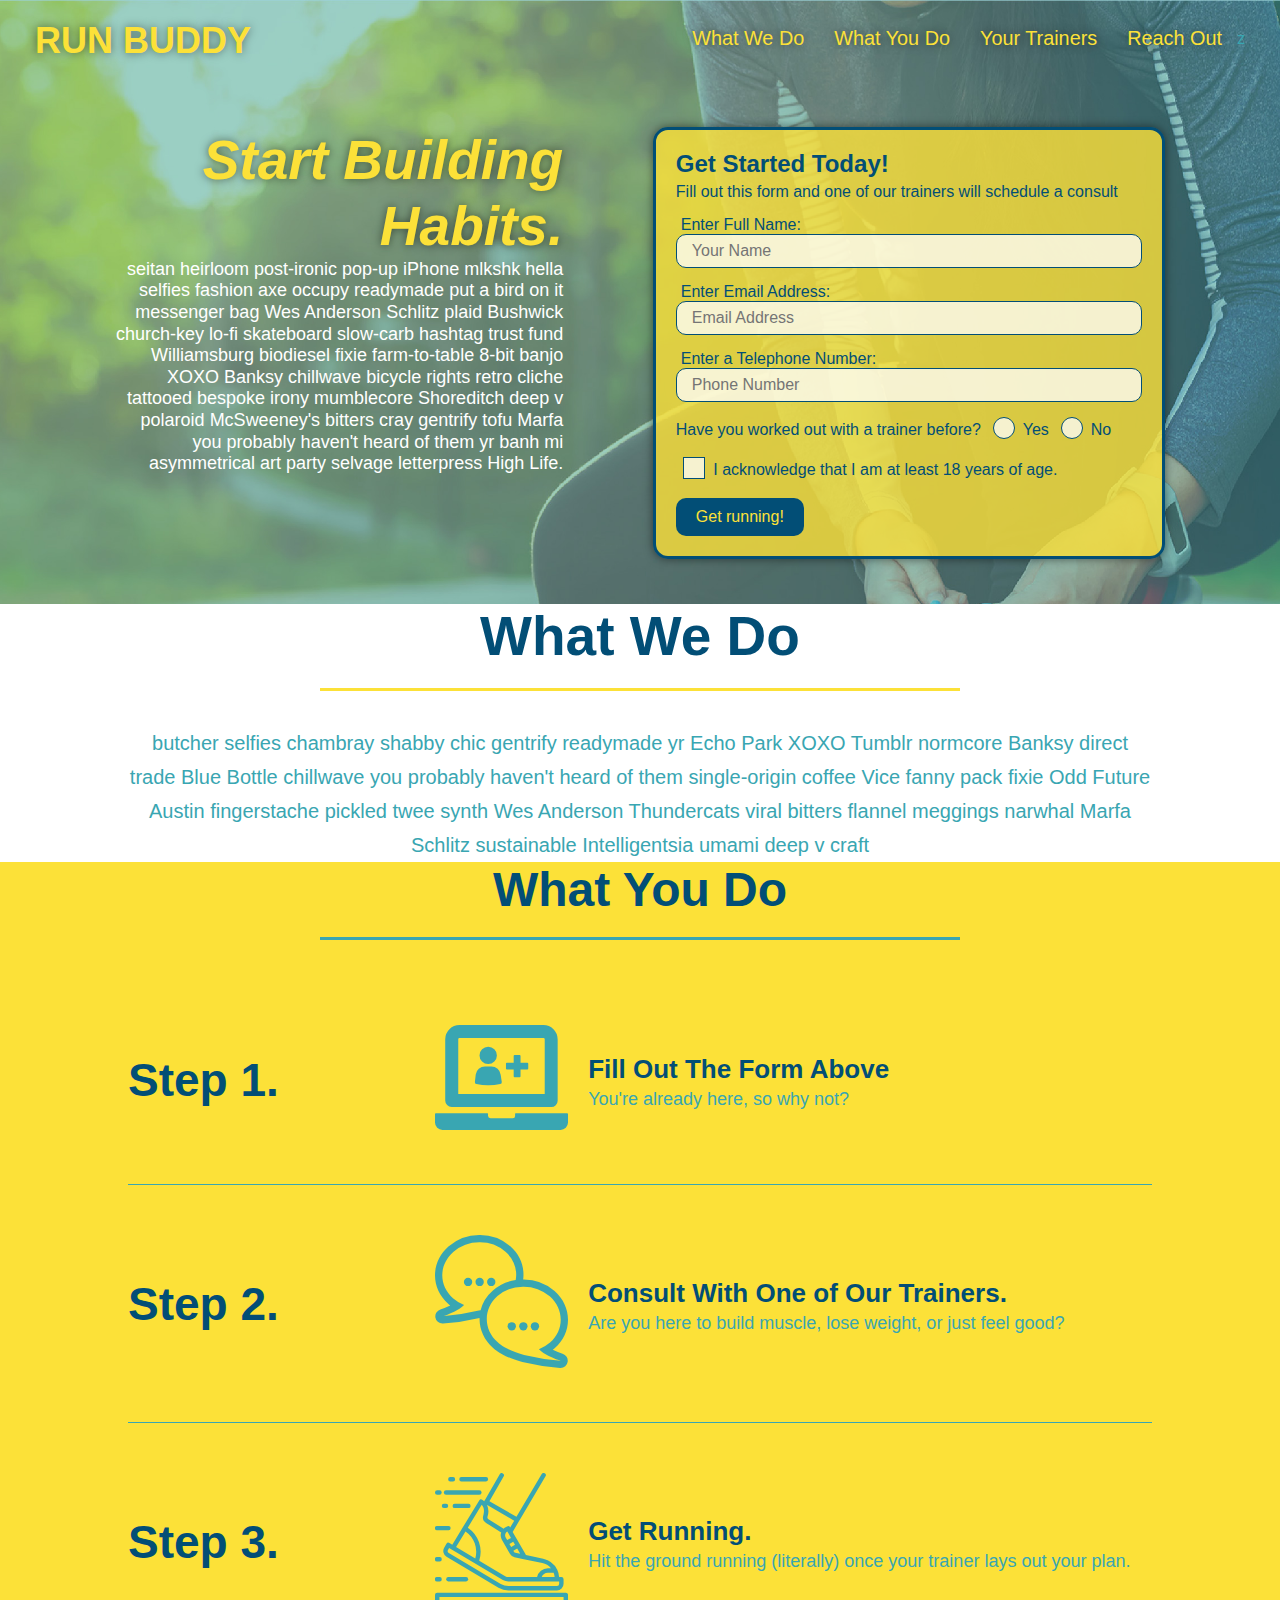
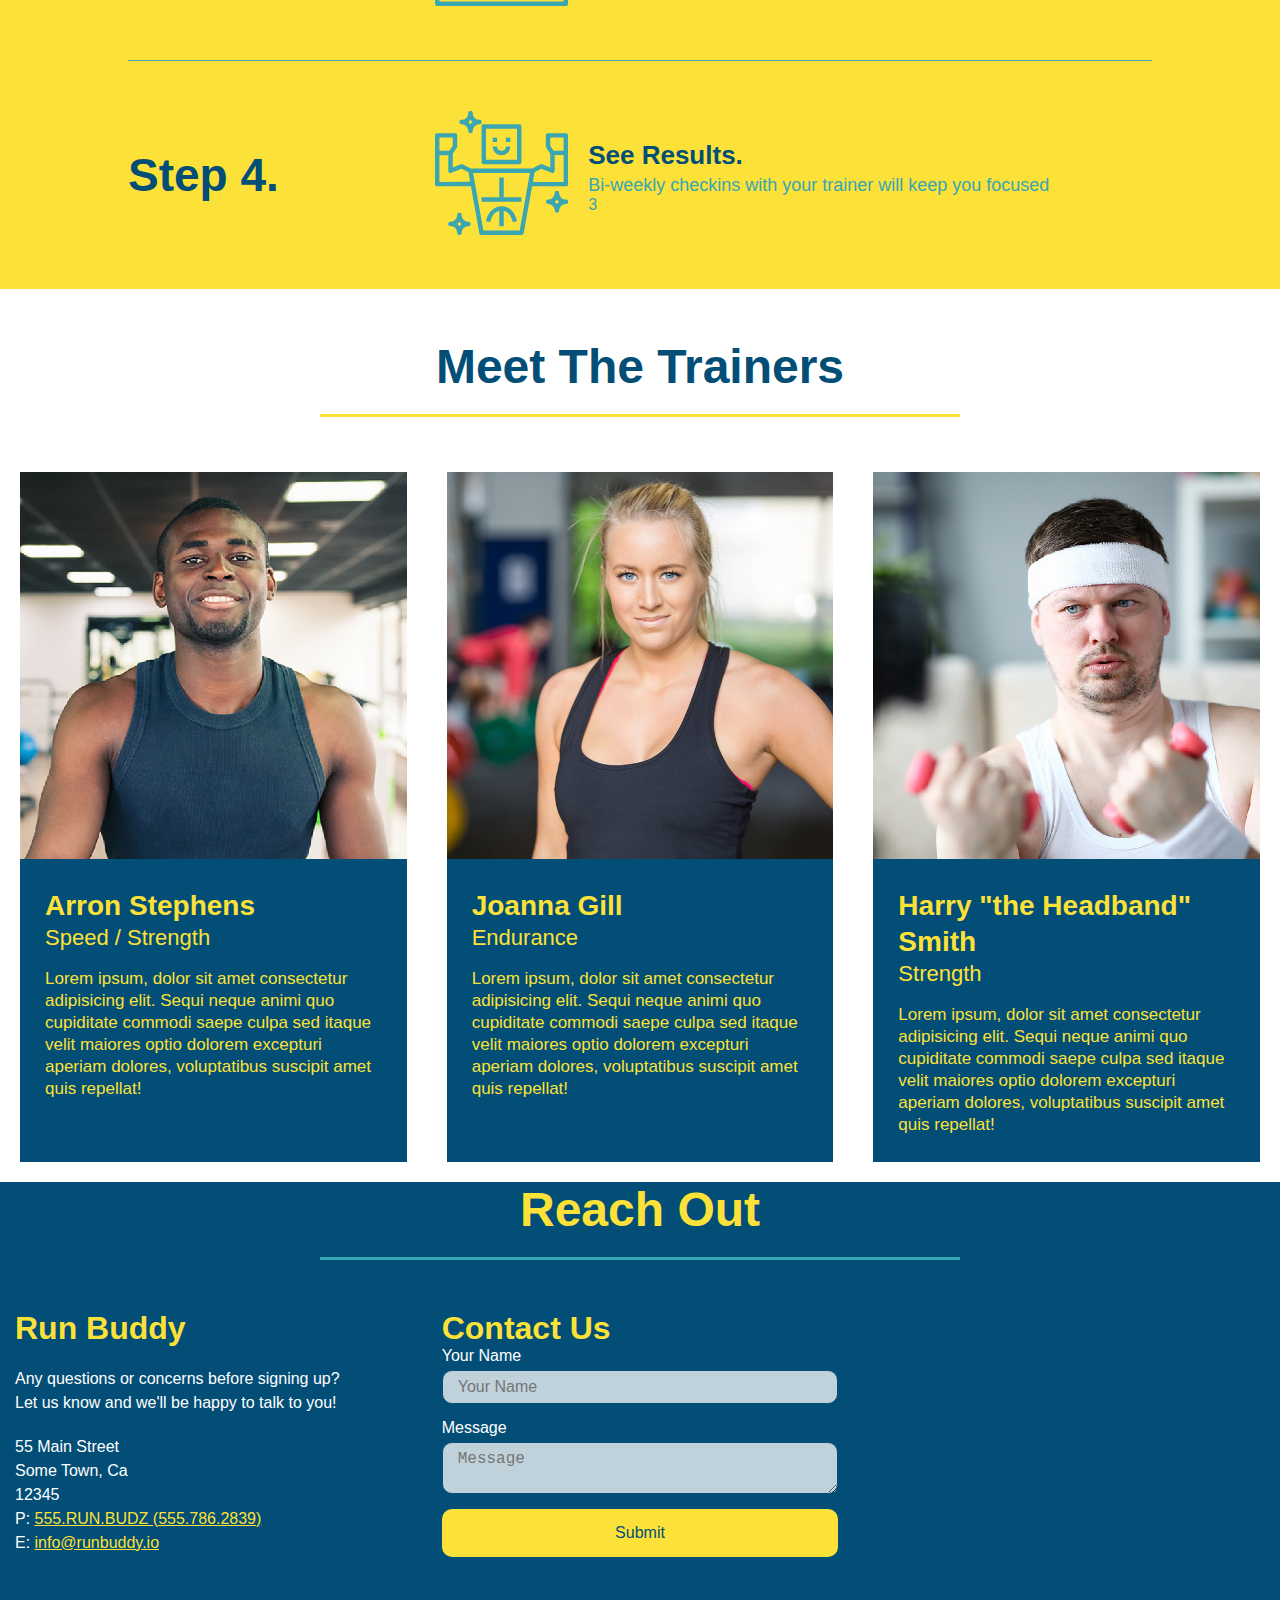
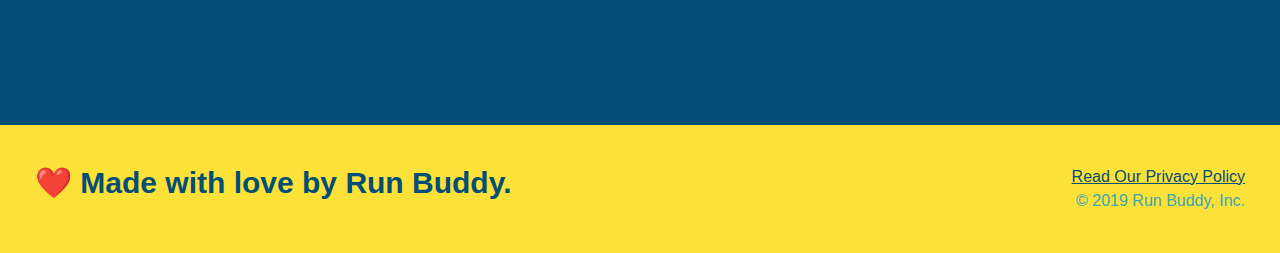
<file: index.html>
<!DOCTYPE html>
<html lang="en">
    <head>
        <meta charset="UTF-8" />
        <title>Run Buddy</title>
        <link rel="stylesheet" href="./assets/css/style.css" />
        <meta name="viewport" content="width=device-width, initial-scale=1.0" />
    </head>
    <Body>

        <!-- navigation -->
        
        <header>
            <h1>
                <a href="/">RUN BUDDY</a>
            </h1>
            <nav>
                <!-- Unordered list element -->
                <ul>
                    <!-- liste item element -->
                    <li>
                        <!-- anchor element -->
                        <a href="#what-we-do">What We Do</a>
                    </li>
                    <li>
                        <a href="#what-you-do">What You Do</a>
                    </li>
                    <li>
                        <a href="#your-trainers">Your Trainers</a>
                    </li>
                    <li>
                        <a href="#reach-out">Reach Out</a>
                    </li>z
                </ul>
            </nav>
        </header>
        
        <!-- hero/jumbotron -->
        <section class="hero">
          
          <div class="hero-cta">
            <h2>Start Building Habits.</h2>
            <p>
              seitan heirloom post-ironic pop-up iPhone mlkshk hella selfies fashion axe occupy readymade put a bird on it messenger bag Wes Anderson Schlitz plaid Bushwick church-key lo-fi skateboard slow-carb hashtag trust fund Williamsburg biodiesel fixie farm-to-table 8-bit banjo XOXO Banksy chillwave bicycle rights retro cliche tattooed bespoke irony mumblecore Shoreditch deep v polaroid McSweeney's bitters cray gentrify tofu Marfa you probably haven't heard of them yr banh mi asymmetrical art party selvage letterpress High Life.
            </p>
          </div>

            <div class="hero-form">
                <h3>Get Started Today!</h3>
                <p>Fill out this form and one of our trainers will schedule a consult</p>
                
                <!-- Add form element -->
                <form>
                    <label for="name">Enter Full Name:</label>
                    <input type="text" placeholder="Your Name" name="name" id="name" class="form-input" />
                    <label for="email">Enter Email Address:</label>
                    <input type="email" placeholder="Email Address" name="email" id="email" class="form-input" />
                    <label for="phone">Enter a Telephone Number:</label>
                    <input type="tel" placeholder="Phone Number" name="phone" id="phone" class="form-input" />
                    <p>
                      Have you worked out with a trainer before?
                      <span class="radio-wrapper">
                        <input type="radio" name="trainer-confirm" id="trainer-yes" />
                        <label for="trainer-yes">Yes</label>
                      </span>
                      <span class="radio-wrapper">
                        <input type="radio" name="trainer-confirm" id="trainer-no" />
                        <label for="trainer-no">No</label>
                      </span>
                    </p>
                    <p>
                      <span class="checkbox-wrapper">
                        <input type="checkbox" name="age-confirm" id="checkbox" />
                        <label for="checkbox">I acknowledge that I am at least 18 years of age.</label>
                      </span>
                    </p>
                    <button type="submit">
                        Get running!
                    </button>
                </form>
            </div>
        </section>
        <!-- end hero -->

        <!-- "what we do section" -->
        <section id="what-we-do" class="intro">

          <div class="flex-row">
            <h2 class="section-title primary-border">
              What We Do
            </h2>
          </div>

          <div class="flex-row">
            <p>
                butcher selfies chambray shabby chic gentrify readymade yr Echo Park XOXO Tumblr normcore Banksy direct trade Blue Bottle chillwave you probably haven't heard of them single-origin coffee Vice fanny pack fixie Odd Future Austin fingerstache pickled twee synth Wes Anderson Thundercats viral bitters flannel meggings narwhal Marfa Schlitz sustainable Intelligentsia umami deep v craft
            </p>
          </div>
          
        </section>

        <!-- "what you do" section -->
        <section id="what-you-do" class="steps">

          <div class="flex-row">
            <h2 class="section-title secondary-border">
              What You Do
            </h2>
          </div>

          <div class="step">
            <h3>Step 1.</h3>
            <div class="step-info">
              <div class="step-img">
                <img src="./assets/images/step-1.svg" alt="" />
              </div>
              <div class="step-text">
                <h4>Fill Out The Form Above</h4>
                <p>You're already here, so why not?</p>
              </div>
            </div>
          </div>
            
            <div class="step">
              <h3>Step 2.</h3>
              <div class="step-info">
                <div class="step-img">
                  <img src="./assets/images/step-2.svg" alt="" />
                </div>
              <div class="step-text">
                <h4>Consult With One of Our Trainers.</h4>
                <p>Are you here to build muscle, lose weight, or just feel good?</p>
              </div>
            </div>
          </div>


          <div class="step">
            <h3>Step 3.</h3>
            <div class="step-info">
              <div class="step-img">
                <img src="./assets/images/step-3.svg" alt="" />
              </div>
              <div class="step-text">
                <h4>Get Running.</h4>
                <p>Hit the ground running (literally) once your trainer lays out your plan.</p>
              </div>
            </div>
          </div>
            
          
          <div class="step">
            <h3>Step 4.</h3>
            <div class="step-info">
              <div class="step-img">
              <img src="./assets/images/step-4.svg" alt="" />
            </div>
            <div class="step-text">
              <h4>See Results.</h4>
              <p>Bi-weekly checkins with your trainer will keep you focused</p>3
            </div>
            </div>
          </div>

        </section>

        <!-- "meet the trainers" section -->
        <section id="your-trainers">

          <div class="flex-row">
            <h2 class="section-title primary-border">
              Meet The Trainers
            </h2>
          </div>
        <div class="trainers">
            <article class="trainer">
                <img src="./assets/images/trainer-1.jpg" alt="Arron Stephens in his workout clothes, ready to pump iron" />
                <div class="trainer-bio">
                  <h3 class="trainer-name">Arron Stephens</h3>
                  <h4 class="trainer-role">Speed / Strength</h4>
                  <p>
                    Lorem ipsum, dolor sit amet consectetur adipisicing elit. Sequi neque animi quo cupiditate commodi saepe culpa sed
                    itaque velit maiores optio dolorem excepturi aperiam dolores, voluptatibus suscipit amet quis repellat!
                  </p>
                </div>
              </article>

              <!-- second trainer bio -->
<article class="trainer">
  <img src="./assets/images/trainer-2.jpg" alt="Joanna Gill cooling off after a workout" />
    <div class="trainer-bio">
      <h3 class="trainer-name">Joanna Gill</h3>
      <h4 class="trainer-role">Endurance</h4>
      <p>
        Lorem ipsum, dolor sit amet consectetur adipisicing elit. Sequi neque animi quo cupiditate commodi saepe culpa sed
        itaque velit maiores optio dolorem excepturi aperiam dolores, voluptatibus suscipit amet quis repellat!
      </p>
    </div>
    
  </article>
  
  <!-- third trainer bio -->
  <article class="trainer">
    <img src="./assets/images/trainer-3.jpg" alt="Harry Smith wearing a headband and lifting comically small pink weights" />
    <div class="trainer-bio">
      <h3 class="trainer-name">Harry "the Headband" Smith</h3>
      <h4 class="trainer-role">Strength</h4>
      <p>
        Lorem ipsum, dolor sit amet consectetur adipisicing elit. Sequi neque animi quo cupiditate commodi saepe culpa sed
        itaque velit maiores optio dolorem excepturi aperiam dolores, voluptatibus suscipit amet quis repellat!
      </p>
    </div>
  </article>
        </div>

        </section>

        <!-- "reach out" section -->
        <section id="reach-out" class="contact">

          <div class="flex-row">
            <h2 class="section-title secondary-border">
              Reach Out
            </h2>
          </div>

          <div class="contact-info">
            <div>
              <h3>Run Buddy</h3>
              <p>
                Any questions or concerns before signing up?
                <br />
                Let us know and we'll be happy to talk to you!
              </p>
          
              <address>
                55 Main Street <br />
                Some Town, Ca <br />
                12345 <br />
                P: <a href="tel:555.786.2839">555.RUN.BUDZ (555.786.2839)</a><br />
                E: <a href="mailto://info@runbuddy.io">info@runbuddy.io</a>
              </address>
          
            </div>
          
            <div class="contact-form">
              <h3>Contact Us</h3>
              <form>
                <label for="contact-name">Your Name</label>
                <input type="text" id="contact-name" placeholder="Your Name" />
          
                <label for="contact-message">Message</label>
                <textarea id="contact-message" placeholder="Message"></textarea>
          
                <button type="submit">Submit</button>
              </form>
            </div>
          
            <iframe
              src="https://www.google.com/maps/embed?pb=!1m14!1m12!1m3!1d12182.30520634488!2d-74.0652613!3d40.2407219!2m3!1f0!2f0!3f0!3m2!1i1024!2i768!4f13.1!5e0!3m2!1sen!2sus!4v1561060983193!5m2!1sen!2sus"
              frameborder="0" style="border:0" allowfullscreen></iframe>
          
          </div>
                
               
              </div>
        </section>

        <!-- footer -->
        <footer>
            <h2>❤️ Made with love by Run Buddy.</h2>
            <div>
                <a href="privacy-policy.html">Read Our Privacy Policy</a><br/>
                &copy; 2019 Run Buddy, Inc.
            </div>
        </footer>

    </Body>
</html>
</file>
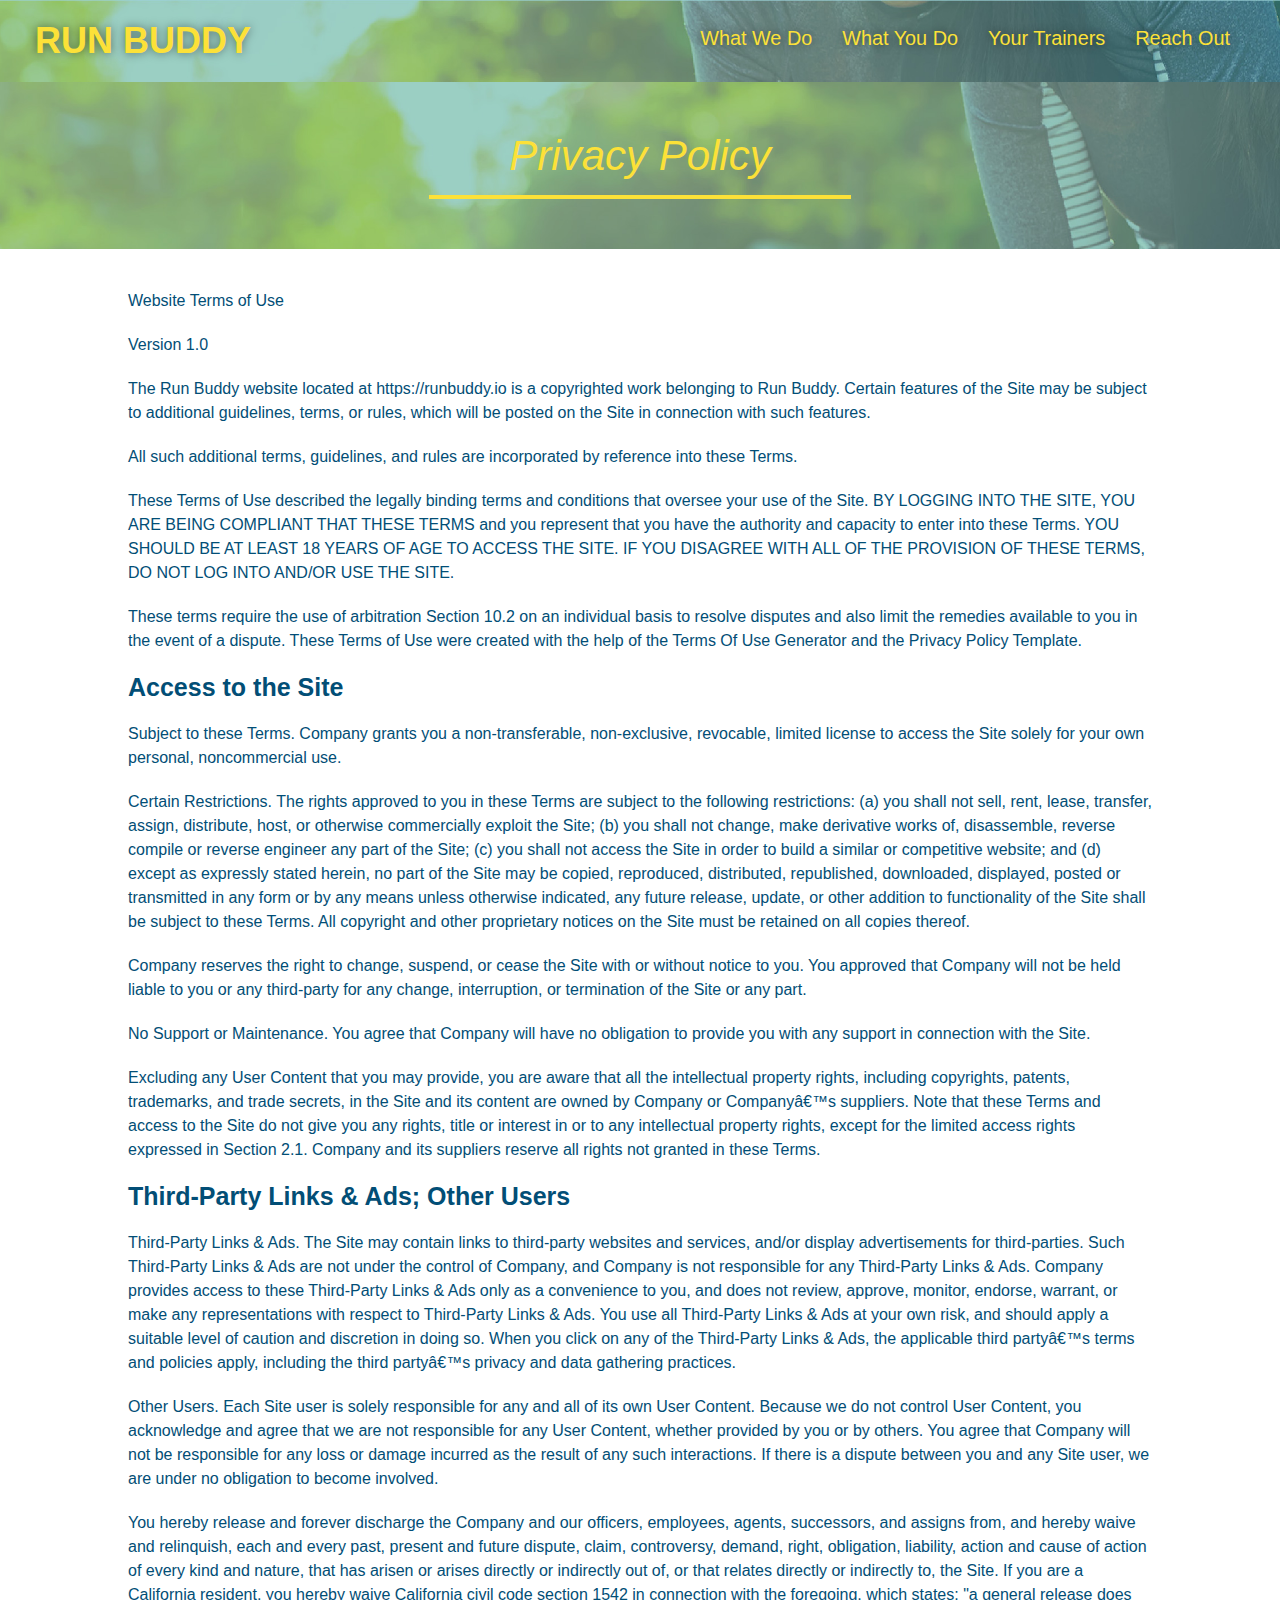
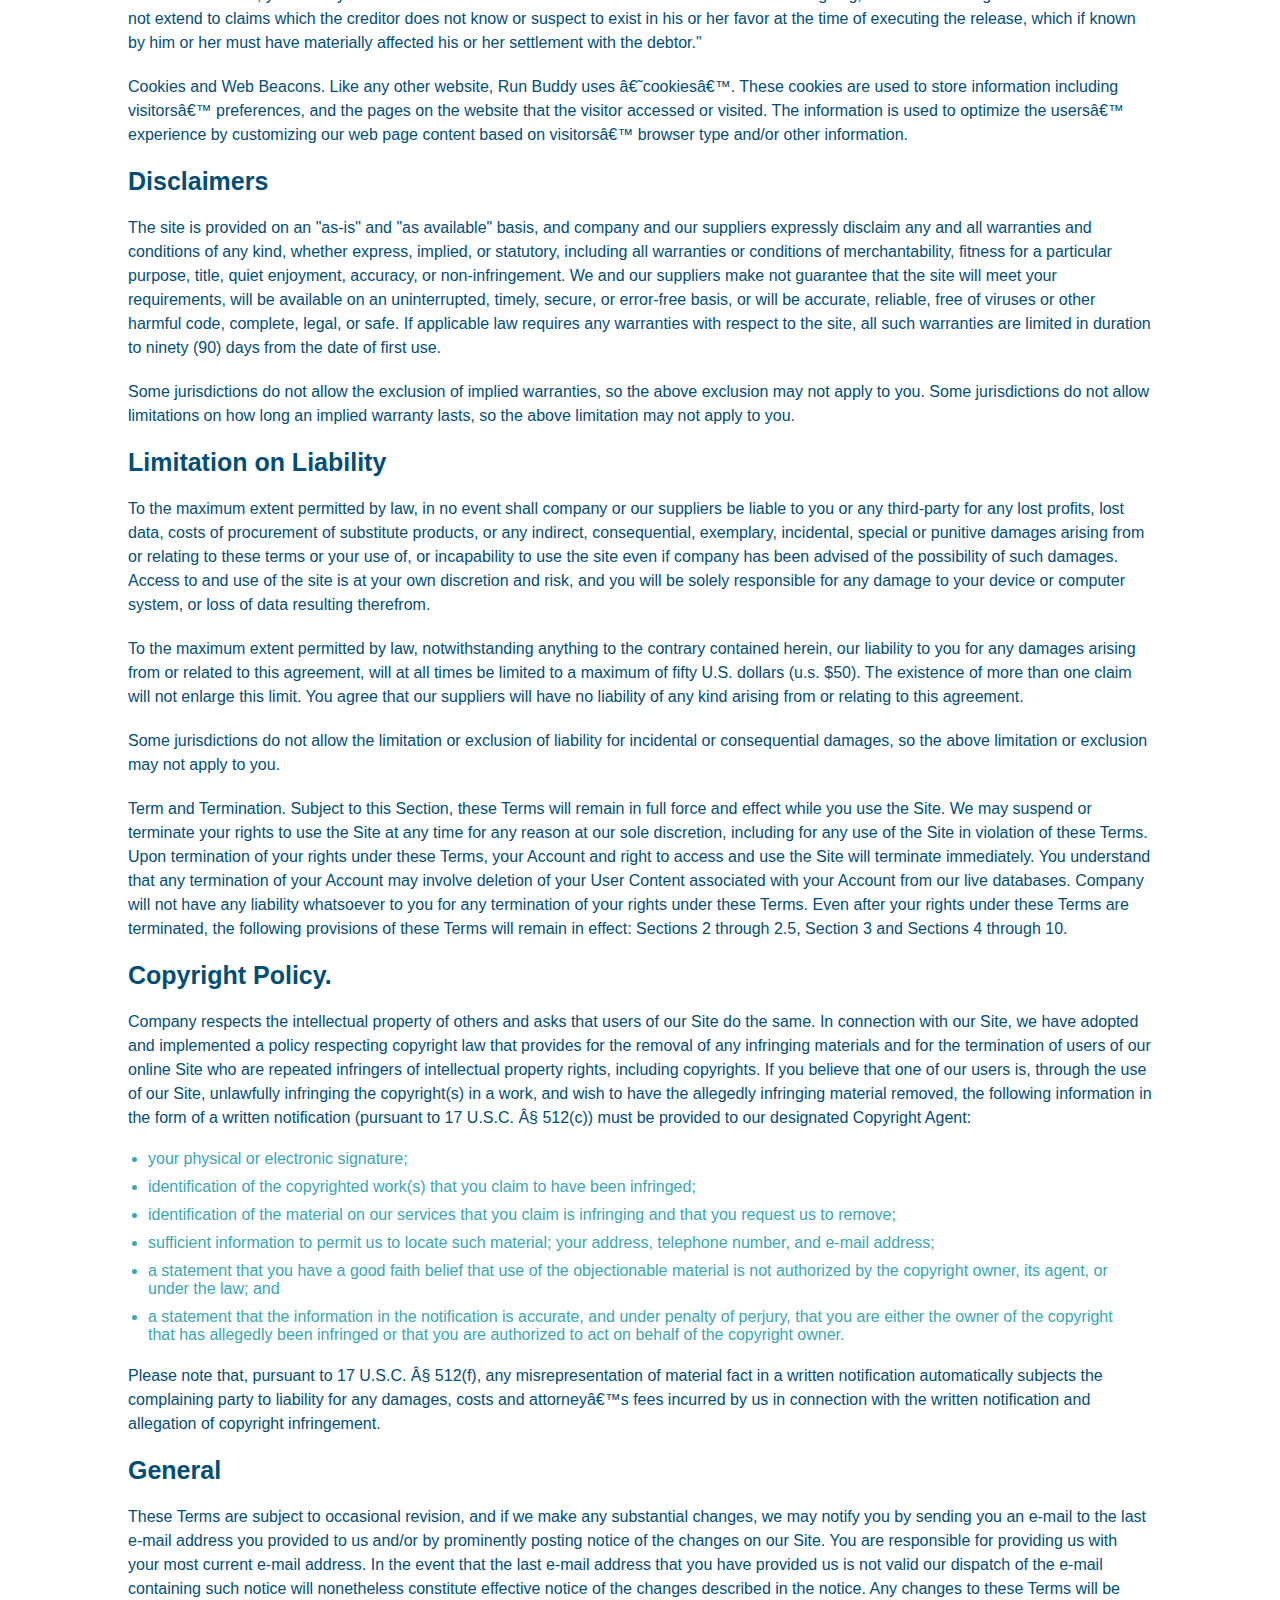
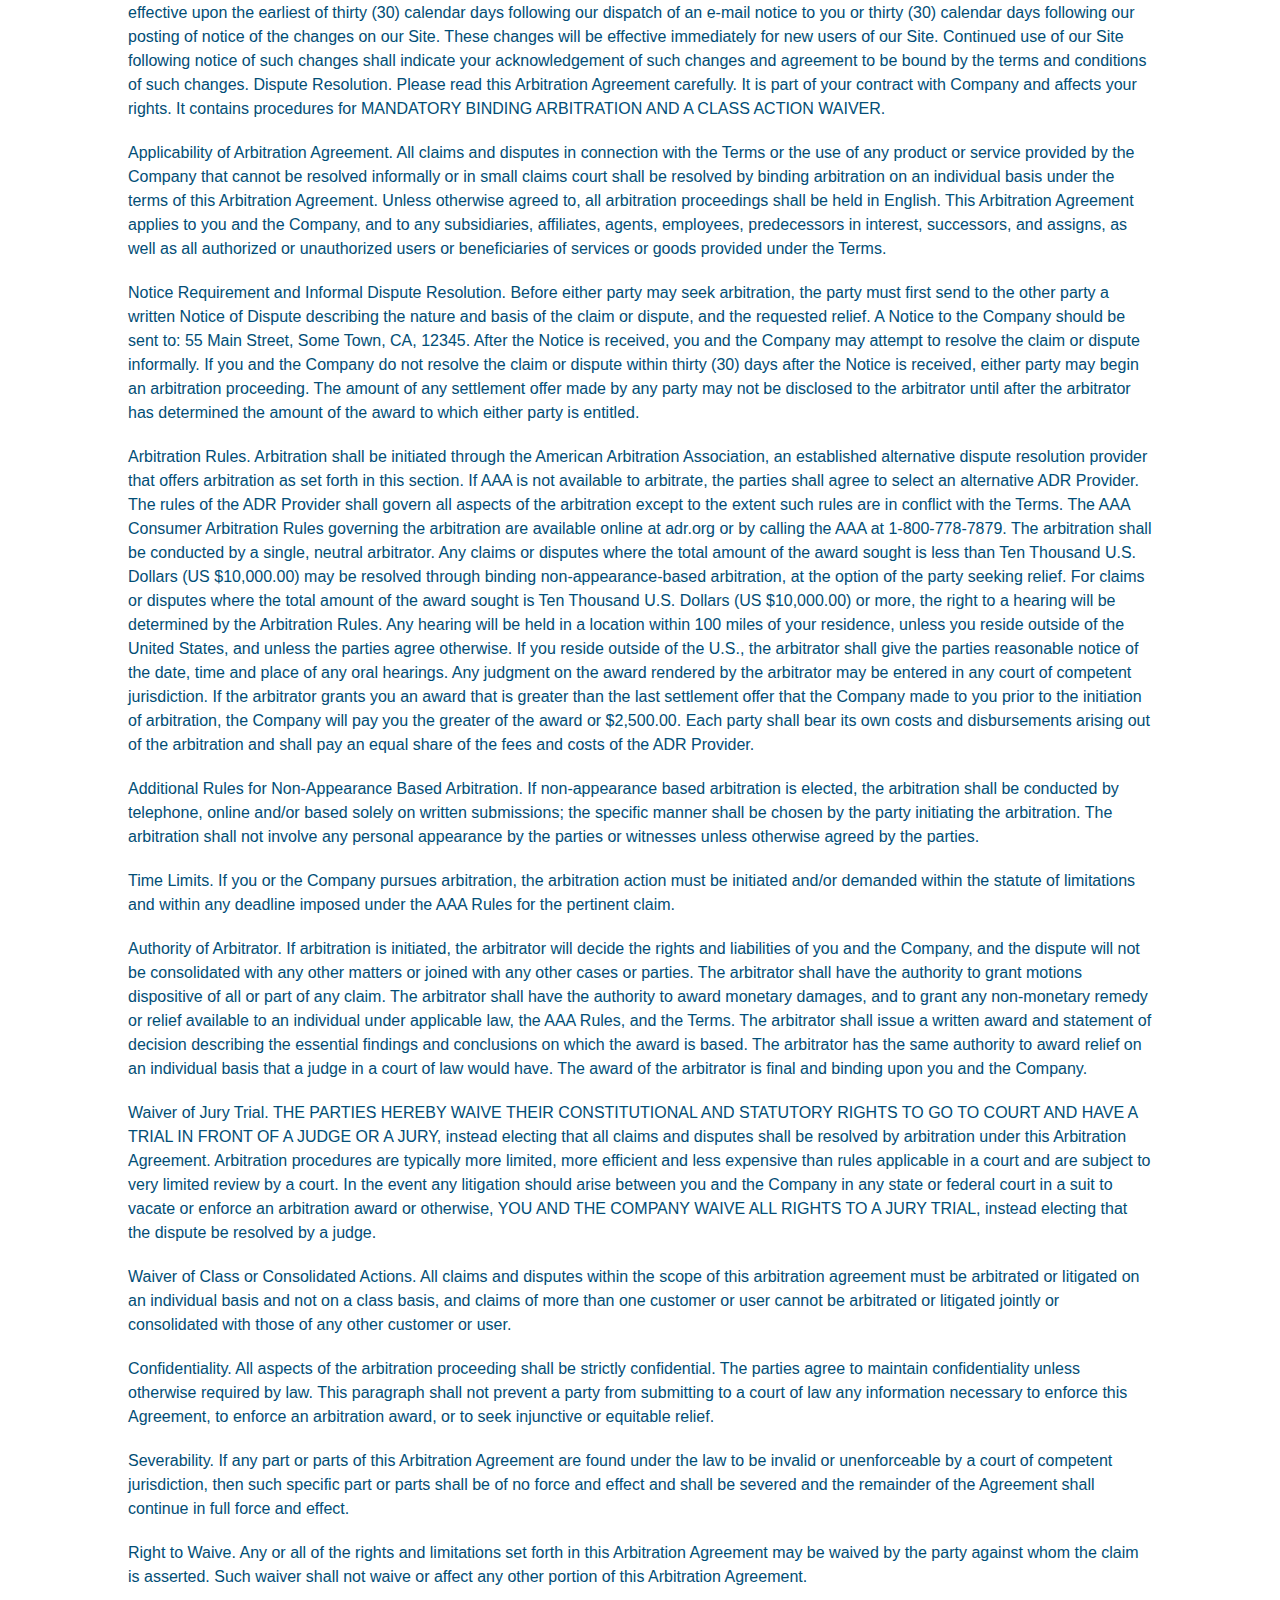
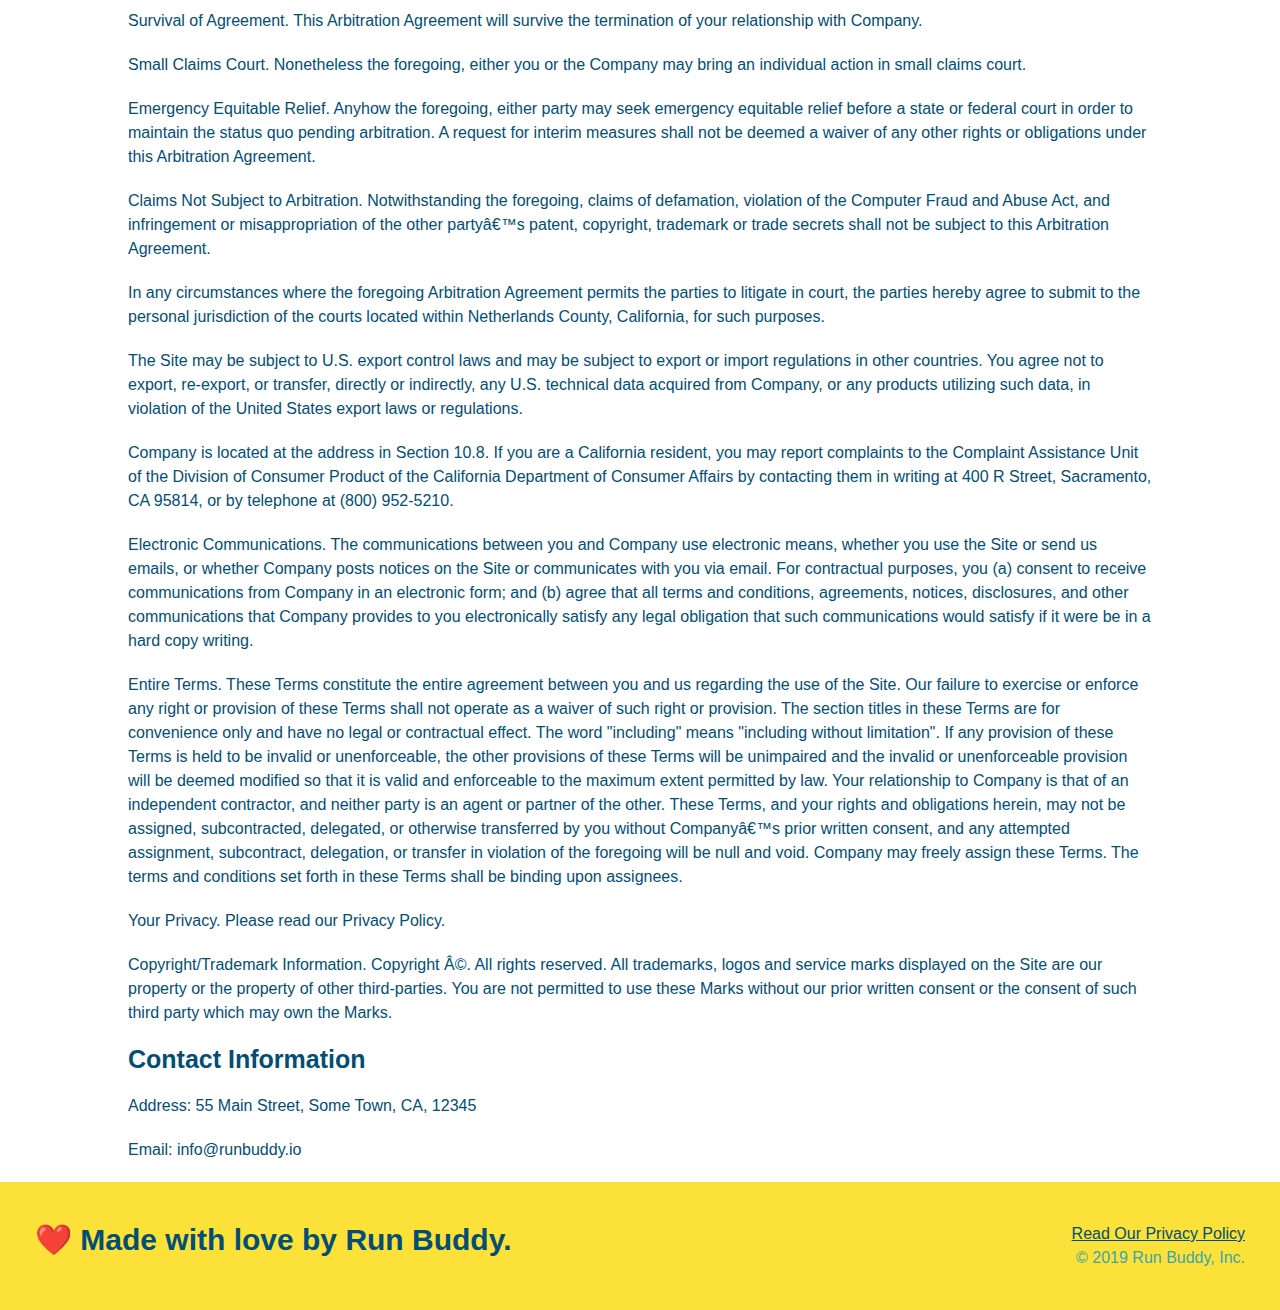
<file: privacy-policy.html>
<!DOCTYPE html>
<html lang="en">
    <head>
        <meta charset="UTF-8" />
        <title>Privacy Policy - Run Buddy</title>
        <link rel="stylesheet" href="./assets/css/style.css" />
        <link rel="stylesheet" href="./assets/css/secondary-styles.css">
        <meta name="viewport" content="width=device-width, initial-scale=1.0" />
    </head>
    <body>
                <header>
            <h1>
                <a href="/">RUN BUDDY</a>
            </h1>
            <nav>
                <!-- Unordered list element -->
                <ul>
                    <!-- liste item element -->
                    <li>
                        <!-- anchor element -->
                        <a href="./index.html#what-we-do">What We Do</a>
                    </li>
                    <li>
                        <a href="./index.html#what-you-do">What You Do</a>
                    </li>
                    <li>
                        <a href="./index.html#your-trainers">Your Trainers</a>
                    </li>
                    <li>
                        <a href="./index.html#reach-out">Reach Out</a>
                    </li>
                </ul>
            </nav>
        </header>

        <section class="hero">
            <h2 class="page-title">
                Privacy Policy
            </h2>
        </section>
        <article class="secondary-content">
            <p>
                Website Terms of Use
              </p>
        
              <p>
                Version 1.0
              </p>
        
              <p>
                The Run Buddy website located at https://runbuddy.io is a copyrighted work belonging to Run Buddy. Certain
                features of the Site may be subject to additional guidelines, terms, or rules, which will be posted on the Site
                in connection with such features.
              </p>
        
              <p>
                All such additional terms, guidelines, and rules are incorporated by reference into these Terms.
              </p>
        
              <p>
                These Terms of Use described the legally binding terms and conditions that oversee your use of the Site. BY
                LOGGING INTO THE SITE, YOU ARE BEING COMPLIANT THAT THESE TERMS and you represent that you have the authority
                and capacity to enter into these Terms. YOU SHOULD BE AT LEAST 18 YEARS OF AGE TO ACCESS THE SITE. IF YOU
                DISAGREE WITH ALL OF THE PROVISION OF THESE TERMS, DO NOT LOG INTO AND/OR USE THE SITE.
              </p>
        
              <p>
                These terms require the use of arbitration Section 10.2 on an individual basis to resolve disputes and also
                limit the remedies available to you in the event of a dispute. These Terms of Use were created with the help of
                the Terms Of Use Generator and the Privacy Policy Template.
              </p>
        
              <h3>
                Access to the Site
              </h3>
        
              <p>
                Subject to these Terms. Company grants you a non-transferable, non-exclusive, revocable, limited license to
                access the Site solely for your own personal, noncommercial use.
              </p>
        
              <p>
                Certain Restrictions. The rights approved to you in these Terms are subject to the following restrictions: (a)
                you shall not sell, rent, lease, transfer, assign, distribute, host, or otherwise commercially exploit the Site;
                (b) you shall not change, make derivative works of, disassemble, reverse compile or reverse engineer any part of
                the Site; (c) you shall not access the Site in order to build a similar or competitive website; and (d) except
                as expressly stated herein, no part of the Site may be copied, reproduced, distributed, republished, downloaded,
                displayed, posted or transmitted in any form or by any means unless otherwise indicated, any future release,
                update, or other addition to functionality of the Site shall be subject to these Terms. All copyright and other
                proprietary notices on the Site must be retained on all copies thereof.
              </p>
        
              <p>
                Company reserves the right to change, suspend, or cease the Site with or without notice to you. You approved
                that Company will not be held liable to you or any third-party for any change, interruption, or termination of
                the Site or any part.
              </p>
        
              <p>
                No Support or Maintenance. You agree that Company will have no obligation to provide you with any support in
                connection with the Site.
              </p>
        
              <p>
                Excluding any User Content that you may provide, you are aware that all the intellectual property rights,
                including copyrights, patents, trademarks, and trade secrets, in the Site and its content are owned by Company
                or Companyâ€™s suppliers. Note that these Terms and access to the Site do not give you any rights, title or
                interest in or to any intellectual property rights, except for the limited access rights expressed in Section
                2.1. Company and its suppliers reserve all rights not granted in these Terms.
              </p>
        
              <h3>
                Third-Party Links & Ads; Other Users
              </h3>
        
              <p>
                Third-Party Links & Ads. The Site may contain links to third-party websites and services, and/or display
                advertisements for third-parties. Such Third-Party Links & Ads are not under the control of Company, and Company
                is not responsible for any Third-Party Links & Ads. Company provides access to these Third-Party Links & Ads
                only as a convenience to you, and does not review, approve, monitor, endorse, warrant, or make any
                representations with respect to Third-Party Links & Ads. You use all Third-Party Links & Ads at your own risk,
                and should apply a suitable level of caution and discretion in doing so. When you click on any of the
                Third-Party Links & Ads, the applicable third partyâ€™s terms and policies apply, including the third partyâ€™s
                privacy and data gathering practices.
              </p>
        
              <p>
                Other Users. Each Site user is solely responsible for any and all of its own User Content. Because we do not
                control User Content, you acknowledge and agree that we are not responsible for any User Content, whether
                provided by you or by others. You agree that Company will not be responsible for any loss or damage incurred as
                the result of any such interactions. If there is a dispute between you and any Site user, we are under no
                obligation to become involved.
              </p>
        
              <p>
                You hereby release and forever discharge the Company and our officers, employees, agents, successors, and
                assigns from, and hereby waive and relinquish, each and every past, present and future dispute, claim,
                controversy, demand, right, obligation, liability, action and cause of action of every kind and nature, that has
                arisen or arises directly or indirectly out of, or that relates directly or indirectly to, the Site. If you are
                a California resident, you hereby waive California civil code section 1542 in connection with the foregoing,
                which states: "a general release does not extend to claims which the creditor does not know or suspect to exist
                in his or her favor at the time of executing the release, which if known by him or her must have materially
                affected his or her settlement with the debtor."
              </p>
        
              <p>
                Cookies and Web Beacons. Like any other website, Run Buddy uses â€˜cookiesâ€™. These cookies are used to store
                information including visitorsâ€™ preferences, and the pages on the website that the visitor accessed or visited.
                The information is used to optimize the usersâ€™ experience by customizing our web page content based on visitorsâ€™
                browser type and/or other information.
              </p>
        
              <h3>
                Disclaimers
              </h3>
        
              <p>
                The site is provided on an "as-is" and "as available" basis, and company and our suppliers expressly disclaim
                any and all warranties and conditions of any kind, whether express, implied, or statutory, including all
                warranties or conditions of merchantability, fitness for a particular purpose, title, quiet enjoyment, accuracy,
                or non-infringement. We and our suppliers make not guarantee that the site will meet your requirements, will be
                available on an uninterrupted, timely, secure, or error-free basis, or will be accurate, reliable, free of
                viruses or other harmful code, complete, legal, or safe. If applicable law requires any warranties with respect
                to the site, all such warranties are limited in duration to ninety (90) days from the date of first use.
              </p>
        
              <p>
                Some jurisdictions do not allow the exclusion of implied warranties, so the above exclusion may not apply to
                you. Some jurisdictions do not allow limitations on how long an implied warranty lasts, so the above limitation
                may not apply to you.
              </p>
        
              <h3>
                Limitation on Liability
              </h3>
        
              <p>
                To the maximum extent permitted by law, in no event shall company or our suppliers be liable to you or any
                third-party for any lost profits, lost data, costs of procurement of substitute products, or any indirect,
                consequential, exemplary, incidental, special or punitive damages arising from or relating to these terms or
                your use of, or incapability to use the site even if company has been advised of the possibility of such
                damages. Access to and use of the site is at your own discretion and risk, and you will be solely responsible
                for any damage to your device or computer system, or loss of data resulting therefrom.
              </p>
        
              <p>
                To the maximum extent permitted by law, notwithstanding anything to the contrary contained herein, our liability
                to you for any damages arising from or related to this agreement, will at all times be limited to a maximum of
                fifty U.S. dollars (u.s. $50). The existence of more than one claim will not enlarge this limit. You agree that
                our suppliers will have no liability of any kind arising from or relating to this agreement.
              </p>
        
              <p>
                Some jurisdictions do not allow the limitation or exclusion of liability for incidental or consequential
                damages, so the above limitation or exclusion may not apply to you.
              </p>
        
              <p>
                Term and Termination. Subject to this Section, these Terms will remain in full force and effect while you use
                the Site. We may suspend or terminate your rights to use the Site at any time for any reason at our sole
                discretion, including for any use of the Site in violation of these Terms. Upon termination of your rights under
                these Terms, your Account and right to access and use the Site will terminate immediately. You understand that
                any termination of your Account may involve deletion of your User Content associated with your Account from our
                live databases. Company will not have any liability whatsoever to you for any termination of your rights under
                these Terms. Even after your rights under these Terms are terminated, the following provisions of these Terms
                will remain in effect: Sections 2 through 2.5, Section 3 and Sections 4 through 10.
              </p>
        
              <h3>
                Copyright Policy.
              </h3>
        
              <p>
                Company respects the intellectual property of others and asks that users of our Site do the same. In connection
                with our Site, we have adopted and implemented a policy respecting copyright law that provides for the removal
                of any infringing materials and for the termination of users of our online Site who are repeated infringers of
                intellectual property rights, including copyrights. If you believe that one of our users is, through the use of
                our Site, unlawfully infringing the copyright(s) in a work, and wish to have the allegedly infringing material
                removed, the following information in the form of a written notification (pursuant to 17 U.S.C. Â§ 512(c)) must
                be provided to our designated Copyright Agent:
              </p>
        
              <ul>
                <li>
                  your physical or electronic signature;
                </li>
                <li>
                  identification of the copyrighted work(s) that you claim to have been infringed;
                </li>
                <li>
                  identification of the material on our services that you claim is infringing and that you request us to remove;
                </li>
                <li>
                  sufficient information to permit us to locate such material; your address, telephone number, and e-mail
                  address;
                </li>
                <li>
                  a statement that you have a good faith belief that use of the objectionable material is not authorized by the
                  copyright owner, its agent, or under the law; and
                </li>
                <li>
                  a statement that the information in the notification is accurate, and under penalty of perjury, that you are
                  either the owner of the copyright that has allegedly been infringed or that you are authorized to act on
                  behalf of the copyright owner.
                </li>
              </ul>
        
              <p>
                Please note that, pursuant to 17 U.S.C. Â§ 512(f), any misrepresentation of material fact in a written
                notification automatically subjects the complaining party to liability for any damages, costs and attorneyâ€™s
                fees incurred by us in connection with the written notification and allegation of copyright infringement.
              </p>
        
              <h3>
                General
              </h3>
        
              <p>
                These Terms are subject to occasional revision, and if we make any substantial changes, we may notify you by
                sending you an e-mail to the last e-mail address you provided to us and/or by prominently posting notice of the
                changes on our Site. You are responsible for providing us with your most current e-mail address. In the event
                that the last e-mail address that you have provided us is not valid our dispatch of the e-mail containing such
                notice will nonetheless constitute effective notice of the changes described in the notice. Any changes to these
                Terms will be effective upon the earliest of thirty (30) calendar days following our dispatch of an e-mail
                notice to you or thirty (30) calendar days following our posting of notice of the changes on our Site. These
                changes will be effective immediately for new users of our Site. Continued use of our Site following notice of
                such changes shall indicate your acknowledgement of such changes and agreement to be bound by the terms and
                conditions of such changes. Dispute Resolution. Please read this Arbitration Agreement carefully. It is part of
                your contract with Company and affects your rights. It contains procedures for MANDATORY BINDING ARBITRATION AND
                A CLASS ACTION WAIVER.
              </p>
        
              <p>
                Applicability of Arbitration Agreement. All claims and disputes in connection with the Terms or the use of any
                product or service provided by the Company that cannot be resolved informally or in small claims court shall be
                resolved by binding arbitration on an individual basis under the terms of this Arbitration Agreement. Unless
                otherwise agreed to, all arbitration proceedings shall be held in English. This Arbitration Agreement applies to
                you and the Company, and to any subsidiaries, affiliates, agents, employees, predecessors in interest,
                successors, and assigns, as well as all authorized or unauthorized users or beneficiaries of services or goods
                provided under the Terms.
              </p>
        
              <p>
                Notice Requirement and Informal Dispute Resolution. Before either party may seek arbitration, the party must
                first send to the other party a written Notice of Dispute describing the nature and basis of the claim or
                dispute, and the requested relief. A Notice to the Company should be sent to: 55 Main Street, Some Town, CA,
                12345. After the Notice is received, you and the Company may attempt to resolve the claim or dispute informally.
                If you and the Company do not resolve the claim or dispute within thirty (30) days after the Notice is received,
                either party may begin an arbitration proceeding. The amount of any settlement offer made by any party may not
                be disclosed to the arbitrator until after the arbitrator has determined the amount of the award to which either
                party is entitled.
              </p>
        
              <p>
                Arbitration Rules. Arbitration shall be initiated through the American Arbitration Association, an established
                alternative dispute resolution provider that offers arbitration as set forth in this section. If AAA is not
                available to arbitrate, the parties shall agree to select an alternative ADR Provider. The rules of the ADR
                Provider shall govern all aspects of the arbitration except to the extent such rules are in conflict with the
                Terms. The AAA Consumer Arbitration Rules governing the arbitration are available online at adr.org or by
                calling the AAA at 1-800-778-7879. The arbitration shall be conducted by a single, neutral arbitrator. Any
                claims or disputes where the total amount of the award sought is less than Ten Thousand U.S. Dollars (US
                $10,000.00) may be resolved through binding non-appearance-based arbitration, at the option of the party seeking
                relief. For claims or disputes where the total amount of the award sought is Ten Thousand U.S. Dollars (US
                $10,000.00) or more, the right to a hearing will be determined by the Arbitration Rules. Any hearing will be
                held in a location within 100 miles of your residence, unless you reside outside of the United States, and
                unless the parties agree otherwise. If you reside outside of the U.S., the arbitrator shall give the parties
                reasonable notice of the date, time and place of any oral hearings. Any judgment on the award rendered by the
                arbitrator may be entered in any court of competent jurisdiction. If the arbitrator grants you an award that is
                greater than the last settlement offer that the Company made to you prior to the initiation of arbitration, the
                Company will pay you the greater of the award or $2,500.00. Each party shall bear its own costs and
                disbursements arising out of the arbitration and shall pay an equal share of the fees and costs of the ADR
                Provider.
              </p>
        
              <p>
                Additional Rules for Non-Appearance Based Arbitration. If non-appearance based arbitration is elected, the
                arbitration shall be conducted by telephone, online and/or based solely on written submissions; the specific
                manner shall be chosen by the party initiating the arbitration. The arbitration shall not involve any personal
                appearance by the parties or witnesses unless otherwise agreed by the parties.
              </p>
        
              <p>
                Time Limits. If you or the Company pursues arbitration, the arbitration action must be initiated and/or demanded
                within the statute of limitations and within any deadline imposed under the AAA Rules for the pertinent claim.
              </p>
        
              <p>
                Authority of Arbitrator. If arbitration is initiated, the arbitrator will decide the rights and liabilities of
                you and the Company, and the dispute will not be consolidated with any other matters or joined with any other
                cases or parties. The arbitrator shall have the authority to grant motions dispositive of all or part of any
                claim. The arbitrator shall have the authority to award monetary damages, and to grant any non-monetary remedy
                or relief available to an individual under applicable law, the AAA Rules, and the Terms. The arbitrator shall
                issue a written award and statement of decision describing the essential findings and conclusions on which the
                award is based. The arbitrator has the same authority to award relief on an individual basis that a judge in a
                court of law would have. The award of the arbitrator is final and binding upon you and the Company.
              </p>
        
              <p>
                Waiver of Jury Trial. THE PARTIES HEREBY WAIVE THEIR CONSTITUTIONAL AND STATUTORY RIGHTS TO GO TO COURT AND HAVE
                A TRIAL IN FRONT OF A JUDGE OR A JURY, instead electing that all claims and disputes shall be resolved by
                arbitration under this Arbitration Agreement. Arbitration procedures are typically more limited, more efficient
                and less expensive than rules applicable in a court and are subject to very limited review by a court. In the
                event any litigation should arise between you and the Company in any state or federal court in a suit to vacate
                or enforce an arbitration award or otherwise, YOU AND THE COMPANY WAIVE ALL RIGHTS TO A JURY TRIAL, instead
                electing that the dispute be resolved by a judge.
              </p>
        
              <p>
                Waiver of Class or Consolidated Actions. All claims and disputes within the scope of this arbitration agreement
                must be arbitrated or litigated on an individual basis and not on a class basis, and claims of more than one
                customer or user cannot be arbitrated or litigated jointly or consolidated with those of any other customer or
                user.
              </p>
        
              <p>
                Confidentiality. All aspects of the arbitration proceeding shall be strictly confidential. The parties agree to
                maintain confidentiality unless otherwise required by law. This paragraph shall not prevent a party from
                submitting to a court of law any information necessary to enforce this Agreement, to enforce an arbitration
                award, or to seek injunctive or equitable relief.
              </p>
        
              <p>
                Severability. If any part or parts of this Arbitration Agreement are found under the law to be invalid or
                unenforceable by a court of competent jurisdiction, then such specific part or parts shall be of no force and
                effect and shall be severed and the remainder of the Agreement shall continue in full force and effect.
              </p>
        
              <p>
                Right to Waive. Any or all of the rights and limitations set forth in this Arbitration Agreement may be waived
                by the party against whom the claim is asserted. Such waiver shall not waive or affect any other portion of this
                Arbitration Agreement.
              </p>
        
              <p>
                Survival of Agreement. This Arbitration Agreement will survive the termination of your relationship with
                Company.
              </p>
        
              <p>
                Small Claims Court. Nonetheless the foregoing, either you or the Company may bring an individual action in small
                claims court.
              </p>
        
              <p>
                Emergency Equitable Relief. Anyhow the foregoing, either party may seek emergency equitable relief before a
                state or federal court in order to maintain the status quo pending arbitration. A request for interim measures
                shall not be deemed a waiver of any other rights or obligations under this Arbitration Agreement.
              </p>
        
              <p>
                Claims Not Subject to Arbitration. Notwithstanding the foregoing, claims of defamation, violation of the
                Computer Fraud and Abuse Act, and infringement or misappropriation of the other partyâ€™s patent, copyright,
                trademark or trade secrets shall not be subject to this Arbitration Agreement.
              </p>
        
              <p>
                In any circumstances where the foregoing Arbitration Agreement permits the parties to litigate in court, the
                parties hereby agree to submit to the personal jurisdiction of the courts located within Netherlands County,
                California, for such purposes.
              </p>
        
              <p>
                The Site may be subject to U.S. export control laws and may be subject to export or import regulations in other
                countries. You agree not to export, re-export, or transfer, directly or indirectly, any U.S. technical data
                acquired from Company, or any products utilizing such data, in violation of the United States export laws or
                regulations.
              </p>
        
              <p>
                Company is located at the address in Section 10.8. If you are a California resident, you may report complaints
                to the Complaint Assistance Unit of the Division of Consumer Product of the California Department of Consumer
                Affairs by contacting them in writing at 400 R Street, Sacramento, CA 95814, or by telephone at (800) 952-5210.
              </p>
        
              <p>
                Electronic Communications. The communications between you and Company use electronic means, whether you use the
                Site or send us emails, or whether Company posts notices on the Site or communicates with you via email. For
                contractual purposes, you (a) consent to receive communications from Company in an electronic form; and (b)
                agree that all terms and conditions, agreements, notices, disclosures, and other communications that Company
                provides to you electronically satisfy any legal obligation that such communications would satisfy if it were be
                in a hard copy writing.
              </p>
        
              <p>
                Entire Terms. These Terms constitute the entire agreement between you and us regarding the use of the Site. Our
                failure to exercise or enforce any right or provision of these Terms shall not operate as a waiver of such right
                or provision. The section titles in these Terms are for convenience only and have no legal or contractual
                effect. The word "including" means "including without limitation". If any provision of these Terms is held to be
                invalid or unenforceable, the other provisions of these Terms will be unimpaired and the invalid or
                unenforceable provision will be deemed modified so that it is valid and enforceable to the maximum extent
                permitted by law. Your relationship to Company is that of an independent contractor, and neither party is an
                agent or partner of the other. These Terms, and your rights and obligations herein, may not be assigned,
                subcontracted, delegated, or otherwise transferred by you without Companyâ€™s prior written consent, and any
                attempted assignment, subcontract, delegation, or transfer in violation of the foregoing will be null and void.
                Company may freely assign these Terms. The terms and conditions set forth in these Terms shall be binding upon
                assignees.
              </p>
        
              <p>
                Your Privacy. Please read our Privacy Policy.
              </p>
        
              <p>
                Copyright/Trademark Information. Copyright Â©. All rights reserved. All trademarks, logos and service marks
                displayed on the Site are our property or the property of other third-parties. You are not permitted to use
                these Marks without our prior written consent or the consent of such third party which may own the Marks.
              </p>
        
              <h3>
                Contact Information
              </h3>
        
              <p>
                Address: 55 Main Street, Some Town, CA, 12345
              </p>
        
              <p>
                Email: info@runbuddy.io
              </p>
        </article>

        <footer>
            <h2>❤️ Made with love by Run Buddy.</h2>
            <div>
                <a href="#">Read Our Privacy Policy</a><br/>
                &copy; 2019 Run Buddy, Inc.
            </div>
        </footer>
    </body>
</html>
</file>
<file: assets/css/style.css>
* {
    margin: 0;
    padding: 0;
    box-sizing: border-box;
}

body {
    /* more on this crazy alphanumerical value in a minute!*/
    color: #39a6b2;
    font-family: Helvetica, Arial, sans-serif;
}

/* apply styles to <header> */
header {
    padding: 20px 35px;
    background-color: #39a6b2;
    display: flex;
    justify-content: space-between;
    flex-wrap: wrap;
    position: -webkit-sticky;
    position: sticky;
    top: 0;
    background-image: url("../images/hero-bg.jpg");
    background-size: cover;
    background-position: center;
    background-attachment: fixed;
    background-position: 80%;
    z-index: 9999;
}

header h1 {
    font-weight: bold;
    font-size: 36px;
    color: #fce138;
    margin: 0;
    text-shadow: 0 0 10px rgba(0, 0, 0, 0.5);
}

header a {
    text-decoration: none;
    color:#fce138;
}

header nav {
    margin: 7px 0;
}

header nav ul {
  display: flex;
  flex-wrap: wrap;
  justify-content: space-between;
  align-items: center;
  list-style: none;
}

header nav ul li a {
    padding: 10px 15px;
    font-weight: lighter;
    font-size: 1.55vw;
    text-shadow: 0 0 10px rgba(0, 0, 0, 0.5);
}

header nav ul li a:hover {
  background: #fce138;
  color: #024e76;
  border-radius: 15px;
  text-shadow: none;
}

footer {
    background: #fce138;
    width: 100%;
    padding: 40px 35px;
    display: flex;
    justify-content: space-between;
    flex-wrap: wrap;
}

footer h2 {
    color: #024e76;
    font-size: 30px;
    margin:0;
}

footer div {
    line-height: 1.5;
    text-align: right;
}

footer a {
    color: #024e76
}

/* Hero Style Start */
.hero {
    background-image: url(../images/hero-bg.jpg);
    background-size: cover;
    background-position: center;
    display: flex;
    justify-content: center;
    flex-wrap: wrap;
    align-items: flex-start;
    background-attachment: fixed;
    background-position: 80%;
}
/* Hero Style End */

.hero-form {
    padding: 20px;
    background-color: rgba(252, 225, 56, 0.8);
    color: #024e76;
    border: solid 3px #024e76;
    width: 40%;
    margin: 3.5%;
    box-shadow: 0 0 10px rgba(0, 0, 0, 0.5);
    border-radius: 15px;
}

.hero-cta {
  width: 35%;
  text-align: right;
  margin: 3.5%;
  color: #fff;
  font-size: 18px;
  line-height: 1.2;
}

.hero-cta h2 {
  font-style: italic;
  font-size: 55px;
  color: #fce138;
  text-shadow: 0 0 10px rgba(0, 0, 0, 0.5);
}

.hero h3 {
    font-size: 24px;
    margin: 0px;
}

.hero-form p {
    margin: 5px 0 15px 0;
}

.form-input {
    border: 1px solid #024e76;
    display: block;
    padding: 7px 15px;
    font-size: 16px;
    color: #024e76;
    width: 100%;
    margin-bottom: 15px;
    border-radius: 10px;
    background-color: rgba(255,255,255, 0.75);
}

.form-input:focus {
  background-color: rgba(255,255,255, 1);
  outline: none;
}

.hero-form label {
    margin: 0 5px;
}

.hero-form button {
    color: #fce138;
    background-color: #024e76;
    border: none;
    padding: 10px 20px;
    font-size: 16px;
    border-radius: 10px
}

.hero-form button:hover {
  background-color: #39a6b2;  
}

.intro h2 {
    font-size: 55px;
    color: #024e76;
    margin-bottom: 35px;
    padding: 0 100px 20px 100px;
    border-bottom: 3px solid;
    border-color: #fce138;
  }

.intro p {
    line-height: 1.7;
    color:#39a6b2;
    width: 80%;
    font-size: 20px;
    margin: 0 auto;
    text-align: center;
}

.steps {
    background: #fce138;
}

.section-title {
    font-size: 48px;
    color: #024e76;
    border-bottom: 3px solid;
    padding-bottom: 20px;
    text-align: center;
    margin: 0 auto 35px auto;
    width: 50%;
  }
  
  .primary-border {
    border-color: #fce138;
  }
  
  .secondary-border {
    border-color: #39a6b2;
  }

  .step h3 {
      color: #024e76;
      font-size: 46px;
      flex: 1 30%;
  }

  .step-info {
    flex: 2 70%;
    display: flex;
    flex-wrap: wrap;
    align-items: center;
  }

  .step-text p {
      color: #39a6b2;
      font-size: 18px;
  }

  .step-text h4 {
    font-size: 26px;
    line-height: 1.5;
    color: #024e76;
  }

  .step {
    margin: 50px auto;
    padding-bottom: 50px;
    width: 80%;
    display: flex;
    flex-wrap: wrap;
    align-items: center;
    justify-content: space-between;
  }

  .step:not(:last-child) {
    border-bottom: 1px solid #39a6b2;
  }

  .step-img {
    flex: 1 12%;
    margin-right: 20px;
  }

  .step-img img {
    max-width: 100%;
  }

  .step-text {
    flex: 12;
  }

  .trainers {
    width: 100%;
    margin: 0 auto;
    display: flex;
    flex-wrap: wrap;
    justify-content: space-around;
  }

  .trainer {
      margin: 20px;
      background: #024e76;
      color:#fce138;
      flex: 1;
  }
  
  .trainer img {
    width: 100%;
  }
  
  .trainer-bio {
    padding: 25px;
    line-height: 1.3;
  }

  .text-left {
    text-align: left;
  }
  
  .text-right {
    text-align: right;
  }

  .trainer-bio h3 {
    font-size: 28px;
  }
  
  .trainer-bio h4 {
    font-weight: lighter;
    font-size: 22px;
    margin-bottom: 15px;
  }
  
  .trainer-bio p {
    font-size: 17px;
  }

  /* REACH OUT STYLES START */
.contact {
    background: #024e76;
  }

  .contact-info {
    display: flex;
    justify-content: space-between;
    flex-wrap: wrap;
  }

  .contact h2 {
    color: #fce138;
  }

  .contact-info iframe {
    height: 400px;
  }

  .contact-info div {
    color: white;
  }

  .contact-info h3 {
    color: #fce138;
    font-size: 32px;
  }
  
  .contact-info p, .contact-info address {
    margin: 20px 0;
    line-height: 1.5;
    font-size: 16px;
    font-style: normal;
  }
  
  .contact-info a {
    color: #fce138;
  }

  .flex-row {
    display: flex;
  }
  
  .contact-info > * {
    flex: 1;
    margin: 15px;
  }

  .contact-form input, .contact-form textarea {
    border: 1px solid #024e76;
    display: block;
    padding: 7px 15px;
    font-size: 16px;
    color: #024e76;
    width: 100%;
    margin-bottom: 15px;
    margin-top: 5px;
    border-radius: 10px;
    background-color: rgba(255,255,255, 0.75)
  }

  .contact-form input:focus, .contact-form textarea:focus {
    background-color: rgba(255,255,255, 1);
    outline: none;
  }

  .contact-form button {
    width: 100%;
    border: none;
    background: #fce138;
    color: #024e76;
    text-align: center;
    padding: 15px 0;
    font-size: 16px;
    border-radius: 10px
  }

  .contact-form button:hover {
    color: #fce138;
    background: #39a6b2;
  }

  .checkbox-wrapper input, .radio-wrapper input {
    opacity: 0;
  }

  .checkbox-wrapper label, .radio-wrapper label {
    position: relative;
    left: 10px;
    margin: 10px;
    line-height: 1.6;
  }

  .checkbox-wrapper label::before, .radio-wrapper label::before {
    content: "";
    height: 20px;
    width: 20px;
    background: rgba(255, 255, 255, 0.75);  
    border: 1px solid #024e76;  
    position: absolute;
    top: -4px;
    left: -30px;
  }

  .radio-wrapper label::before {
    border-radius: 50%;
  }

  .radio-wrapper label::after {
    content: "";
    width: 20px;
    height: 20px;
    border-radius: 50%;
    background: #024e76;
    position: absolute;
    left: -29px;
    top: -3px;
    background-image: radial-gradient(circle, #39a6b2, #024e76);
  }
  
  .checkbox-wrapper label::after {
    content: "";
    height: 6px;
    width: 14px;
    border-left: 2px solid #024e76;
    border-bottom: 2px solid #024e76;
    position: absolute;
    left: -26px;
    top: 1px;
    transform: rotate(-58deg);
  }

  .checkbox-wrapper input + label::after, 
  .radio-wrapper input + label::after {
    content: none;
  }
  
  .checkbox-wrapper input:checked + label::after, 
  .radio-wrapper input:checked + label::after {
    content: "";
  }

  /* REACH OUT STYLES END */

  /* MEDIA QUERY FOR SMALLER DESKTOP SCREENS AND SMALLER */
  @media screen and (max-width: 980px) {
    header {
      padding-bottom: 0;
      justify-content: center;
      position: relative;
    }
  
    header h1 {
      width: 100%;
      text-align: center;
    }
  
    header nav ul {
      margin-top: 20px;
      width: 100%;
      justify-content: center;
    }
  
    header nav ul li a {
      font-size: 20px;
    }
  
    footer h2, footer div {
      text-align: center;
      width: 100%;
    }

    .hero-cta, .hero-form {
      width: 100%;
    }
    
    .hero-cta {
      text-align: center;
    }

    .section-title {
      width: 80%;
    }
    
    .trainer {
      flex: 0 70%;
    }
    
    .contact-info iframe{
      flex: 1 100%;
    }

    @media screen and (max-width: 768px) {
      section {
        padding: 30px 15px;
      }
    }

    @media screen and (max-width: 768px) {

      section {
        padding: 30px 15px;
      }
    
      .step h3 {
        flex: 1 100%;
        text-align: center;
      }
    
      .step-info {
        flex: 2 100%;
        text-align: center;
        justify-content: center;
      }
    
      .step-img {
        flex: 0 32%;
        margin-right: 0;
        margin-top: 15px;
        margin-bottom: 15px;
      }
    
      .step-text {
        flex: 100%;  
      }
    
    }

    @media screen and (max-width: 575px) {

      .hero-form button {
        width: 100%;
      }
    
      .section-title {
        width: 95%;
      }
    
      .intro p {
        width: 100%;
      }
    
      .trainer {
        flex: 0 100%;
      }
    
      .contact-info {
        text-align: center;
      }
    
      .contact-info > * {
        flex: 0 100%;
      }
    }
    .contact-form {
      order: 3;
    }
  }
</file>
<file: assets/css/secondary-styles.css>
.hero {
    background-position: bottom;
    height: auto;
    text-align: center;
    margin-bottom: 40px;
  }

  .page-title {
      color: #fce138;
      display: inline-block;
      padding: 50px 80px 15px 80px;
      border-bottom: 4px solid;
      font-weight: normal;
      font-size: 42px;
      font-style: italic;
      align-items: center;
      margin-bottom: 50px;   
  }

  .secondary-content {
      width: 80%;
      margin: 0 auto;
      color: #024e76;
  }

  .secondary-content h3 {
      font-size: 25px;
      margin: 20px 0px 20px 0px;
  }

  .secondary-content p {
      font-size: 16px;
      line-height: 1.5;
      margin: 20px 0px 20px 0px;
  }

  .secondary-content ul {
      margin: 15px 20px 15px 20px;
  }

  .secondary-content li {
      color: #39a6b2;
      margin: 10px 0px 10px 0px;
  }
</file>
